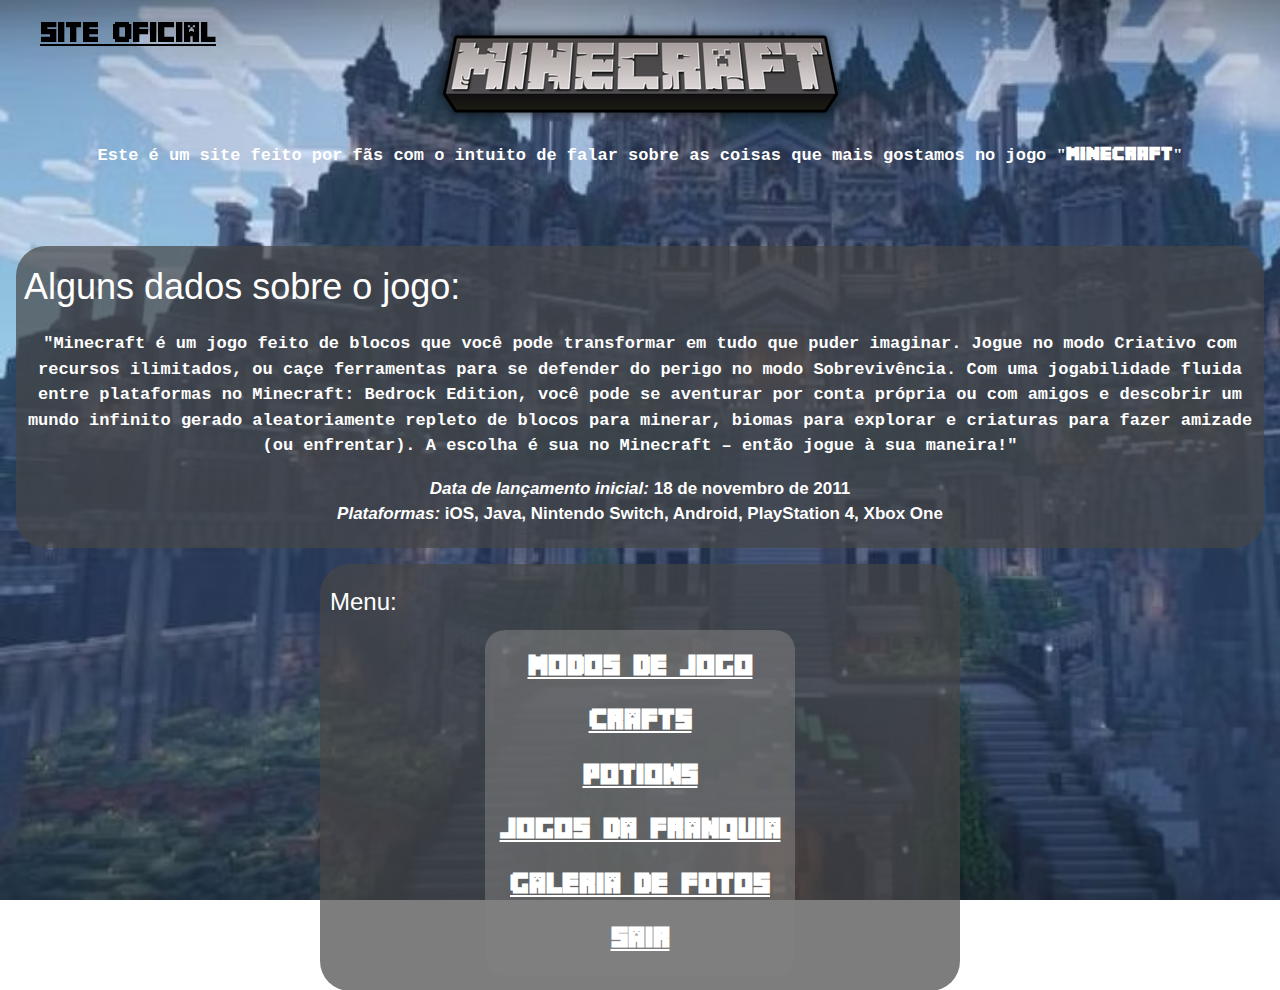
<file: index.html>
<!--Feito-->
<!DOCTYPE html>
<html lang="pt-BR">
<head>
    <meta charset="UTF-8">
    <meta name="viewport" content="width=device-width, initial-scale=1.0">
    <title>Minecraft - Fanpage</title>
    <link rel="stylesheet" href="css.css">
    <link rel="shortcut icon" href="Imagens/icone.jpeg" type="image/x-icon">
    <link rel="stylesheet" href="https://www.w3schools.com/w3css/4/w3.css">
</head>
<body>
    <nav>
        <ul>
            <li><a href=https://www.minecraft.net/pt-br target="_blank" id="nav">Site Oficial</a></li>
        </ul>
    </nav>
    <br>
    <div><img src="minecrafter/Sample.png" alt="logo do Minecraft"></div>
    <p class="negresco">Este é um site feito por fãs com o intuito de falar sobre as coisas que mais gostamos no jogo <span id="esp">"MINECRAFT"</span> </p>
    <br>
    <br>
    <section class="text1 w3-margin w3-padding-small">
        <h1>Alguns dados sobre o jogo:</h1>
        <p class="negresco">"Minecraft é um jogo feito de blocos que você pode transformar em tudo que puder imaginar.
             Jogue no modo Criativo com recursos ilimitados, ou caçe ferramentas para se defender do perigo no modo Sobrevivência.
              Com uma jogabilidade fluida entre plataformas no Minecraft: Bedrock Edition, você pode se aventurar por conta própria
               ou com amigos e descobrir um mundo infinito gerado aleatoriamente repleto de blocos para minerar, biomas para explorar
                e criaturas para fazer amizade (ou enfrentar).
               A escolha é sua no Minecraft – então jogue à sua maneira!" </p>
        <p>
            <span class="negrito">Data de lançamento inicial:</span> 18 de novembro de 2011<br>
            <span class="negrito">Plataformas:</span> iOS, Java, Nintendo Switch, Android, PlayStation 4, Xbox One
        </p>
    </section>
    <section class="text2">
        <h3>Menu:</h3>
        
        <section class="text">
            <p><a href="modos.html">Modos de Jogo</a></p>
            <p><a href="crafts.html">Crafts</a></p>
            <p><a href="potion.html">Potions</a></p>
            <p><a href="jogos.html">Jogos da Franquia</a></p>
            <p><a href="galeria.html">Galeria de fotos</a></p>
            <p><a href="form.html">Sair</a></p>
        </section>
    </section>
</body>
</html>
</file>
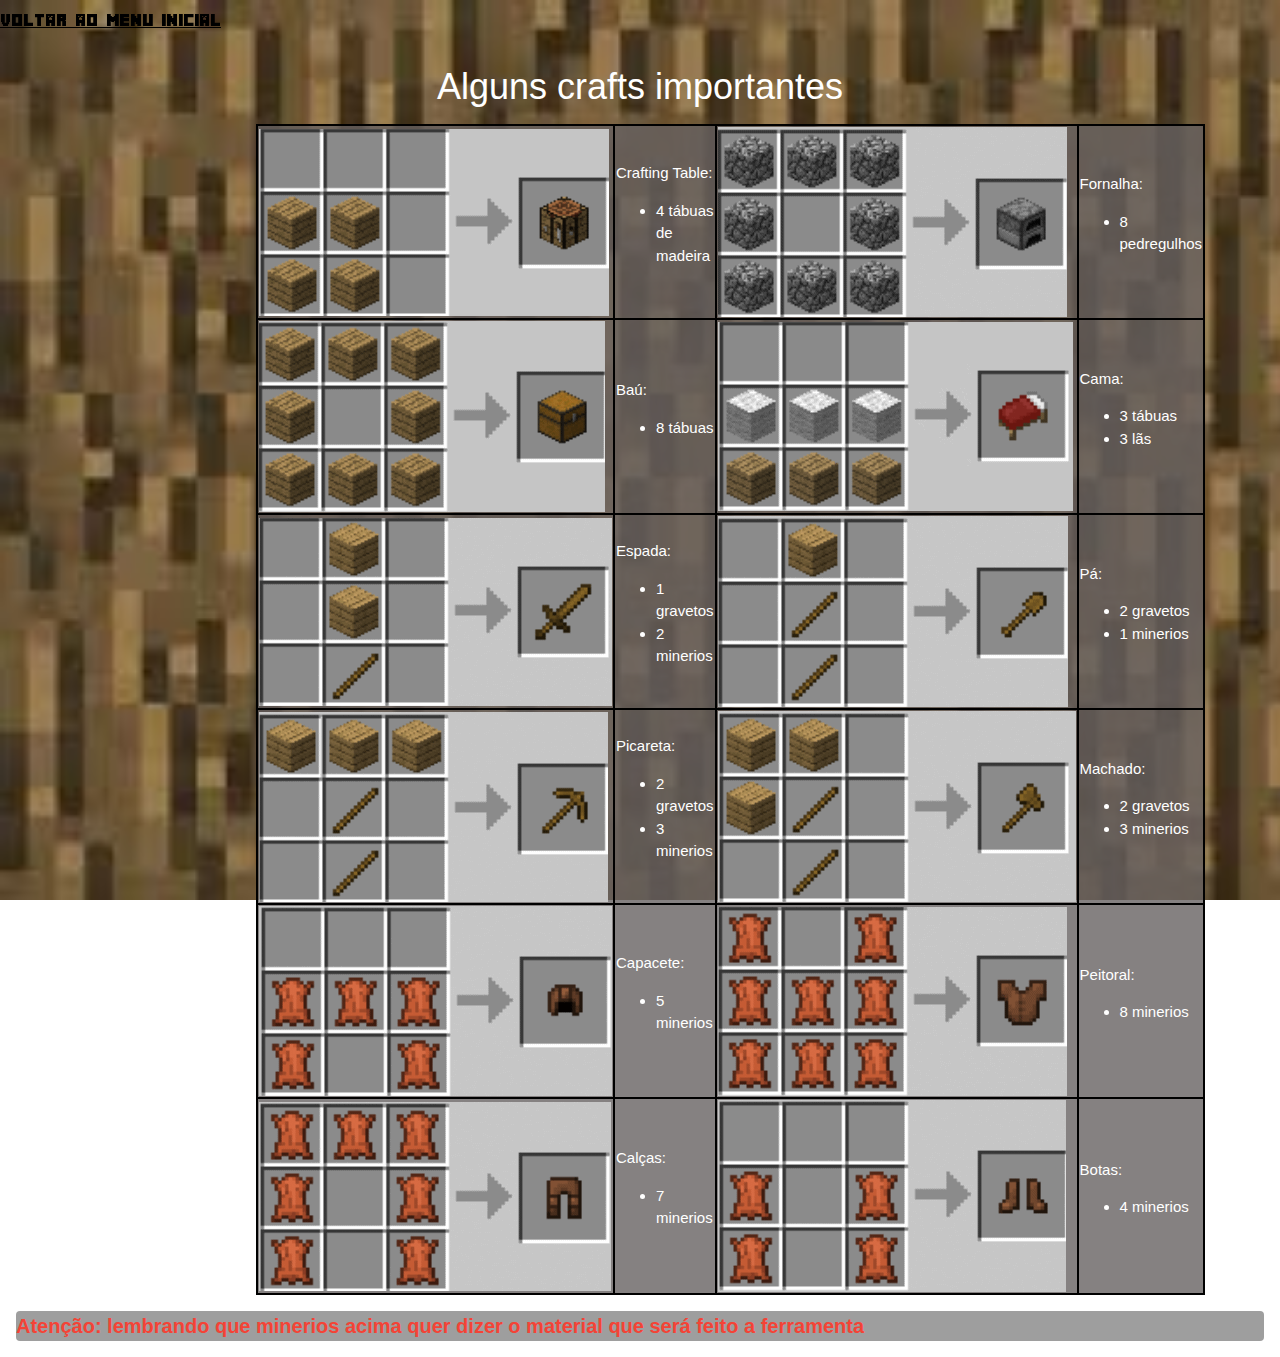
<file: crafts.html>
<!DOCTYPE html> 
<html lang="pt-BR">
<head>
    <meta charset="UTF-8">
    <meta name="viewport" content="width=device-width, initial-scale=1.0">
    <title>Crafts - Fanpage</title>
    <link rel="stylesheet" href="crafts.css">
    <link rel="shortcut icon" href="Imagens/icone.jpeg" type="image/x-icon">
    <link rel="stylesheet" href="https://www.w3schools.com/w3css/4/w3.css">
</head>
<body>
    <nav><a href="index.html">Voltar ao menu inicial</a></nav>
    <h1>Alguns crafts importantes</h1>
        <table>
            <tr>
                <td><img src="Imagens/crafting_table.gif" alt=""></td>
                <td>Crafting Table: <br>
                    <ul>
                        <li>4 tábuas de madeira</li>
                    </ul>
                </td>
                <td><img src="Imagens/fornalha.gif" alt=""></td>
                <td>Fornalha: <br>
                <ul>
                    <li>8 pedregulhos</li>
                </ul>
                </td>
            </tr>
            <tr>    
                <td>
                    <img src="Imagens/bau.gif" alt=""></td>
                <td>Baú: <br>
                    <ul>
                        <li>8 tábuas</li>
                    </ul>
                </td>
                <td><img src="Imagens/cama.gif" alt=""></td>
                <td>Cama: <br>
                    <ul>
                        <li>3 tábuas</li>
                        <li>3 lãs</li>
                    </ul>
                </td>
            </tr>
            <tr>
                <td><img src="Imagens/espada.gif" alt=""></td>
                <td>Espada: <br>
                    <ul>
                        <li>1 gravetos</li>
                        <li>2 minerios</li>
                    </ul>
                </td>
                <td><img src="Imagens/pa.gif" alt=""></td>
                <td>Pá: <br>
                    <ul>
                        <li>2 gravetos</li>
                        <li>1 minerios</li>
                    </ul>
                </td>
            </tr>
            <tr>
                <td><img src="Imagens/picareta.gif" alt=""></td>
                <td>Picareta: <br>
                    <ul>
                        <li>2 gravetos</li>
                        <li>3 minerios</li>
                    </ul>
                </td>
                <td><img src="Imagens/machado.gif" alt=""></td>
                <td>Machado: <br>
                    <ul>
                        <li>2 gravetos</li>
                        <li>3 minerios</li>
                    </ul>
                </td>
            </tr>
            <tr>
                <td><img src="Imagens/capacete.gif" alt=""></td>
                <td>Capacete: <br>
                    <ul>
                        <li>5 minerios</li>
                    </ul>
                </td>
                <td><img src="Imagens/peitoral.gif" alt=""></td>
                <td>Peitoral: <br>
                    <ul>
                        <li>8 minerios</li>
                    </ul>
                </td>
            </tr>
            <tr>    
                <td><img src="Imagens/calcas.gif" alt=""></td>
                <td>Calças: <br>
                    <ul>
                        <li>7 minerios</li>
                    </ul>
                </td>
                <td><img src="Imagens/botas.gif" alt=""></td>
                <td>Botas: <br>
                    <ul>
                        <li>4 minerios</li>
                    </ul>
                </td>
            </tr>
        </table>
    <p class="w3-gray w3-text-red w3-margin w3-round">Atenção: lembrando que minerios acima quer dizer o material que será feito a ferramenta</p>
</body>
</html>
</file>
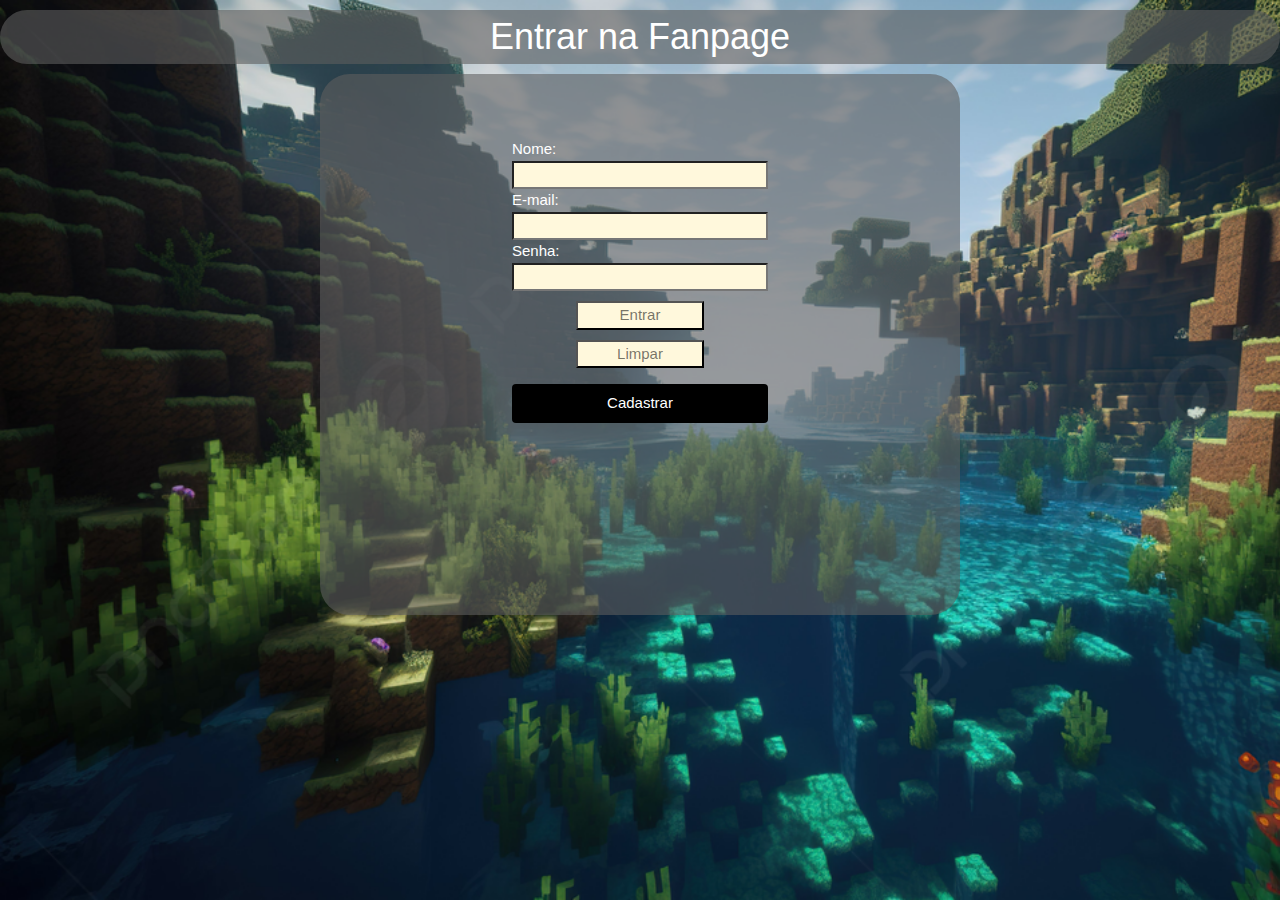
<file: form.html>
<!--Feito-->
<!DOCTYPE html>
<html lang="pt-BR">

<head>
    <meta charset="UTF-8">
    <meta name="viewport" content="width=device-width, initial-scale=1.0">
    <link rel="stylesheet" href="form.css">
    <link rel="shortcut icon" href="Imagens/icone.jpeg" type="image/x-icon">
    <link rel="stylesheet" href="https://www.w3schools.com/w3css/4/w3.css">
    <title>Entrar - Fanpage</title>
</head>

<body>
    <h1>Entrar na Fanpage</h1>
    <form action="index.html">
        <div>
            <label>Nome:<input type="text" required></label>
            <label>E-mail:<input type="email" required></label>
            <label>Senha:<input type="password" required></label>
        </div>
        <div class="id">
            <input type="submit" value="Entrar">
            <input type="reset" value="Limpar">
        </div>
        <a class="w3-button w3-block w3-black w3-margin-top w3-round" type="button"
            onclick="document.getElementById('id01').style.display='block'">Cadastrar</a>
    </form>
    <div id="id01" class="w3-modal">
        <div class="w3-modal-content">

            <header class="w3-container w3-black">
                <span onclick="document.getElementById('id01').style.display='none'"
                    class="w3-button w3-display-topright">&times;</span>
                <h2>Cadastro de Usuário</h2>
            </header>

            <div class="">
                <form action="index.html">
                    <input class="" type="text" name="nome" id="nome" placeholder="Nome">
                    <input class="" type="text" name="CPF" id="CPF" placeholder="CPF: xxxx.xxxx-xx">
                    <input class="" type="email" name="E-mail" id="Email" placeholder="E-mail">
                    <input class="" type="password" name="senha" id="senha" placeholder="Senha">
                    <footer class=" w3-black">
                        <div class="w3-center">
                            <div class="">
                                <button class="w3-button w3-blue w3-round">Entrar</button>
                            </div>
                        </div>
                    </footer>
                </form>
            </div>
        </div>
    </div>
</body>

</html>
</file>
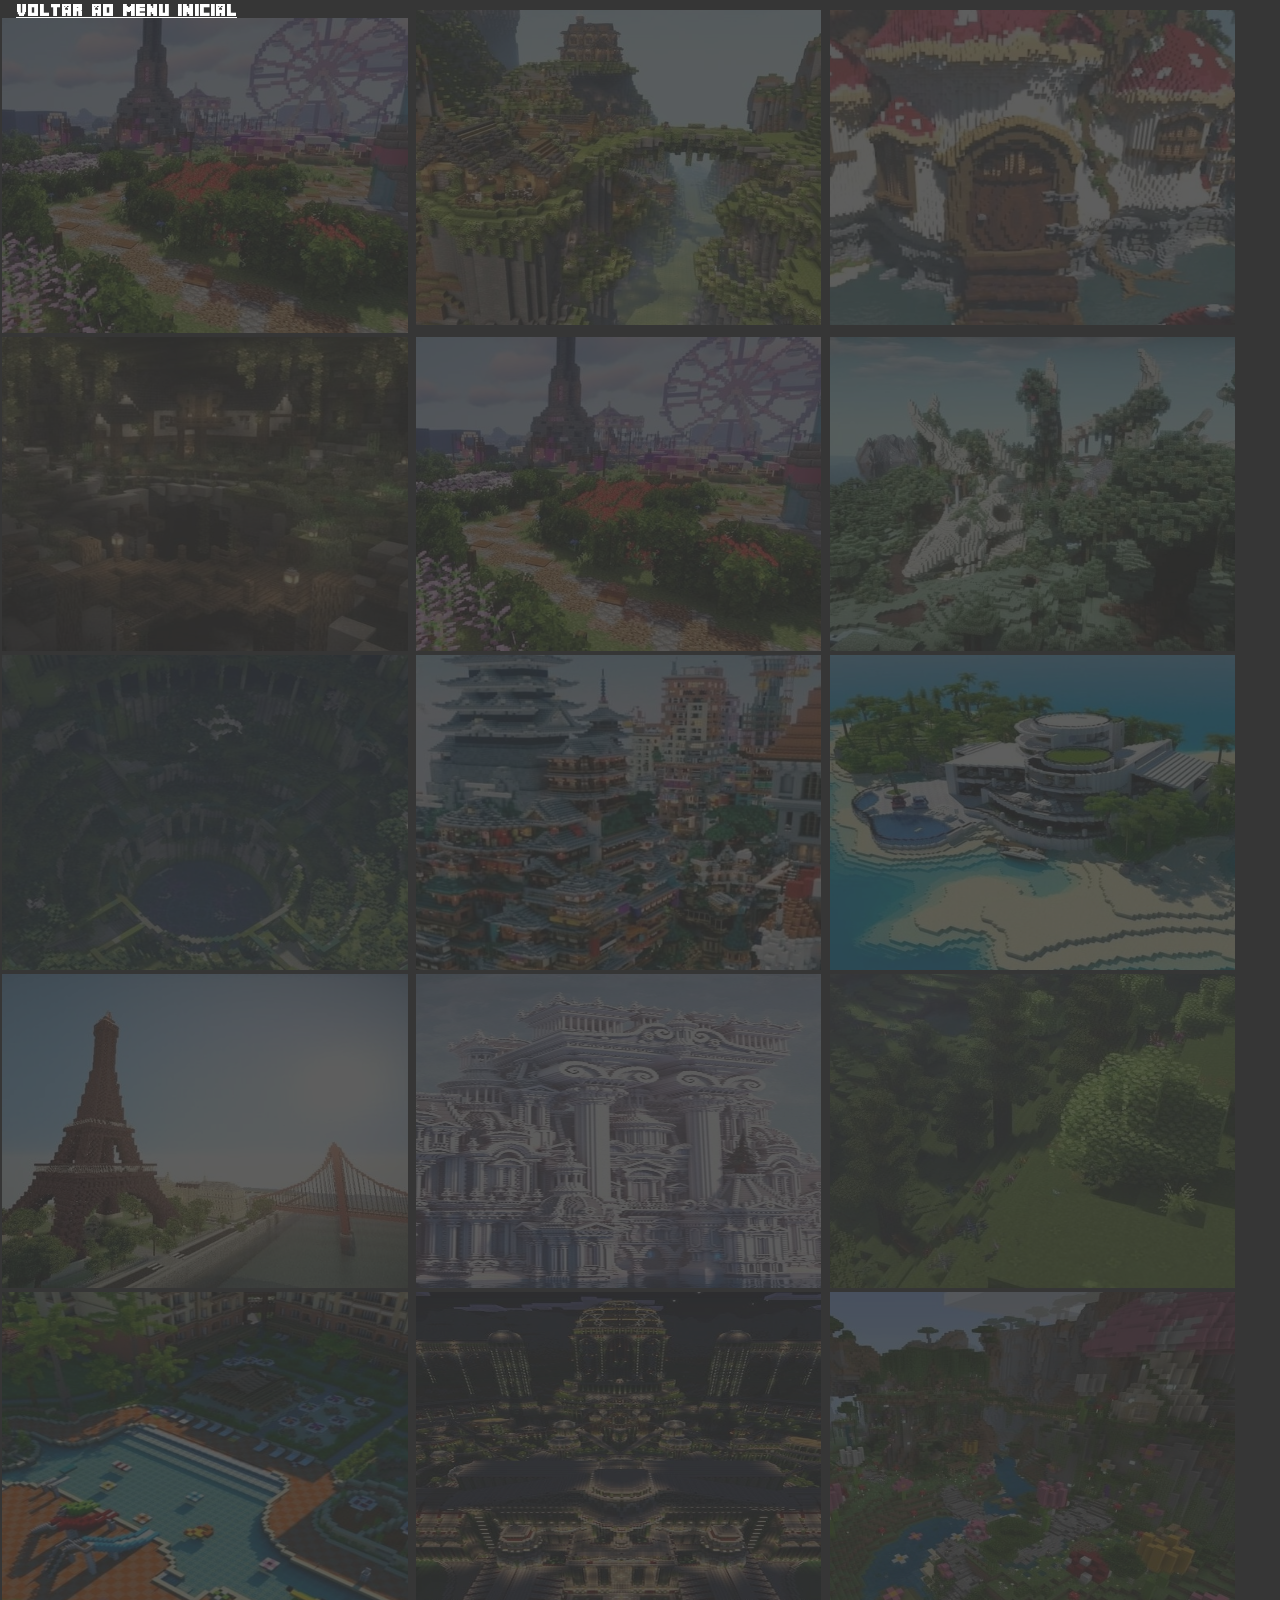
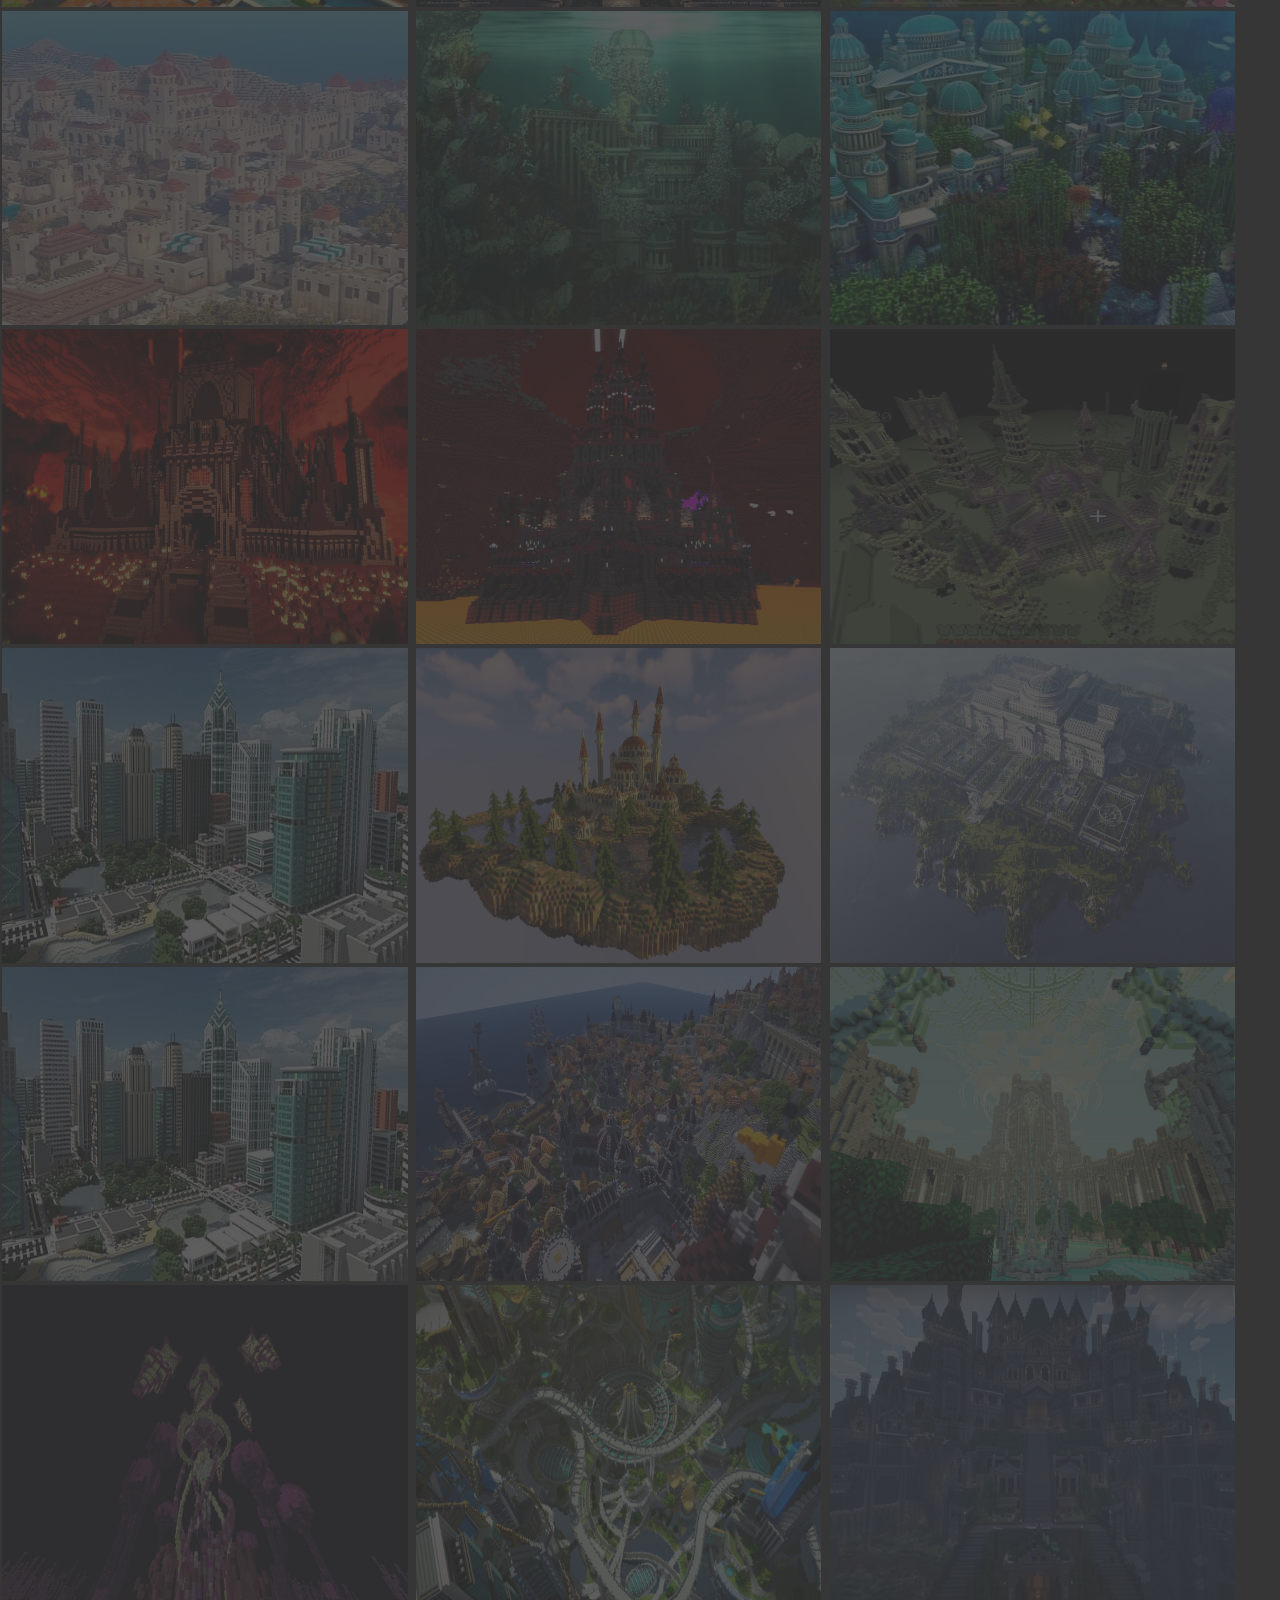
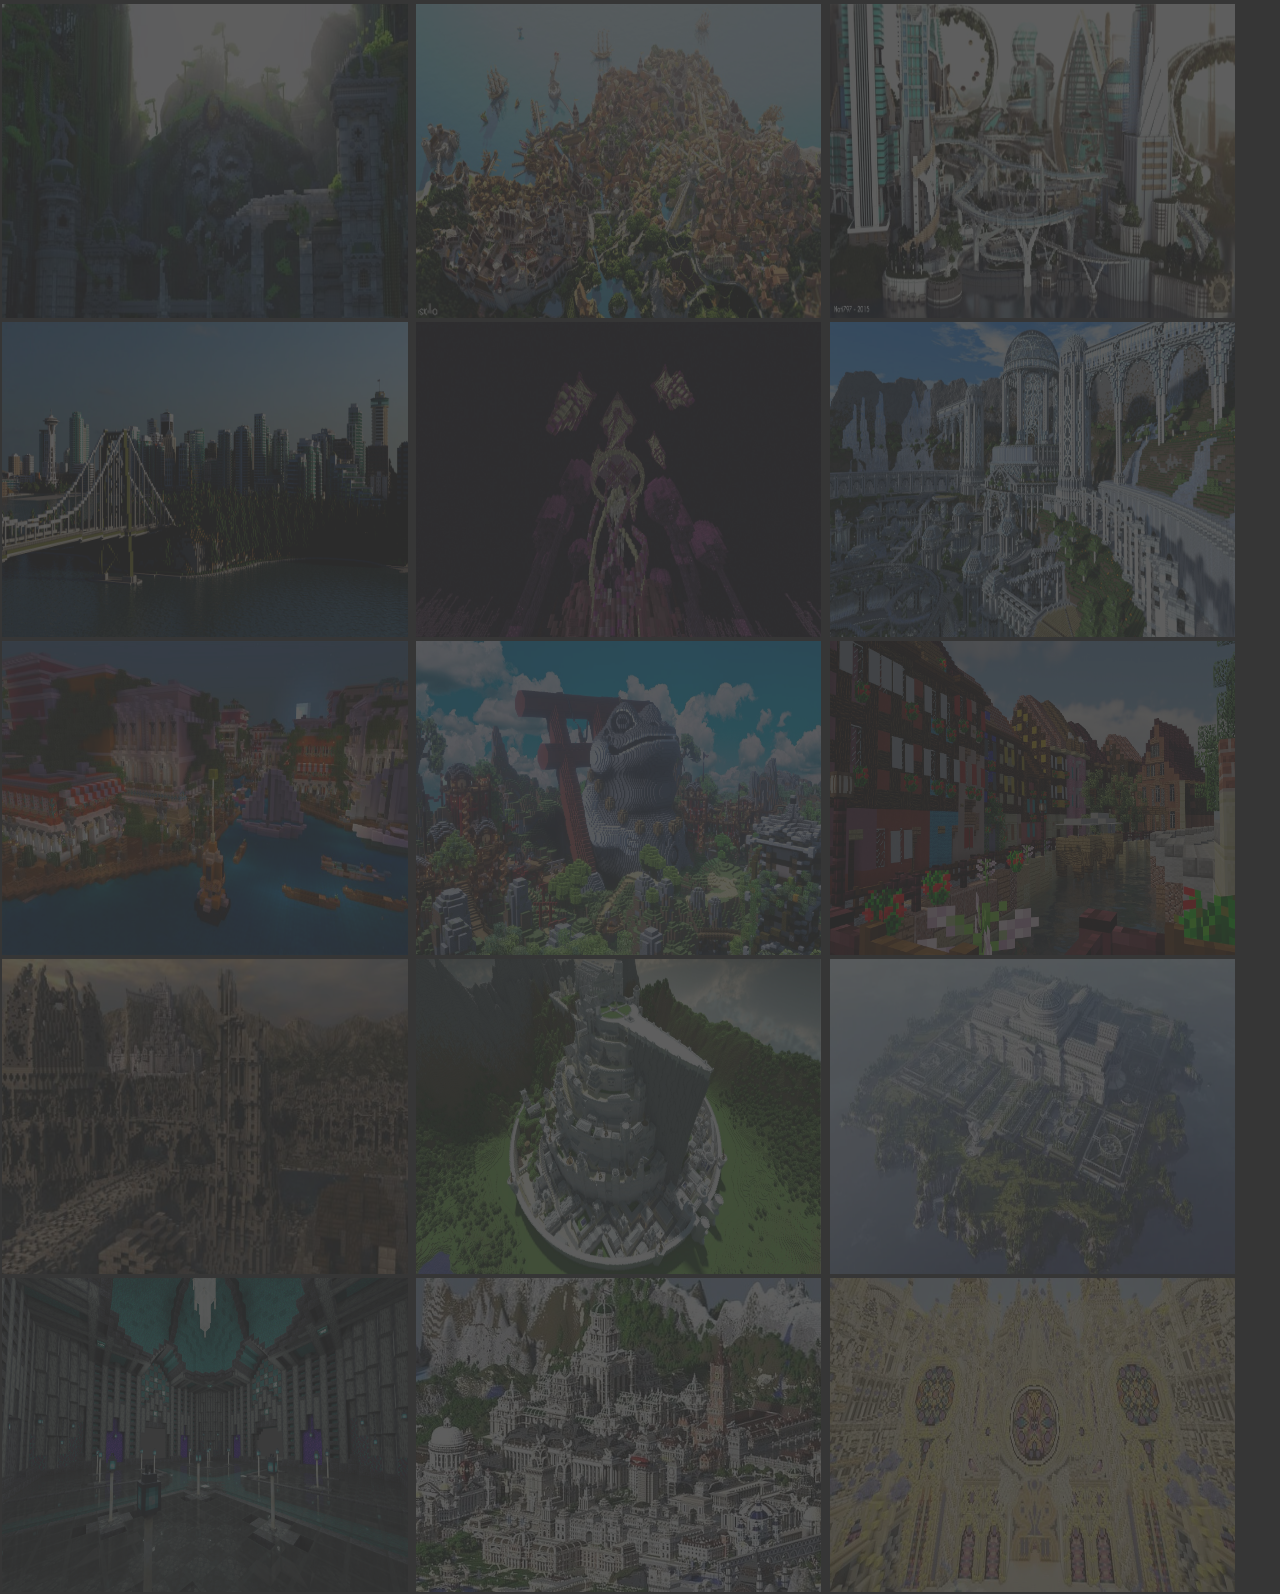
<file: galeria.html>
<!--Feito-->
<!DOCTYPE html>
<html lang="pt-BR">
<head>
    <meta charset="UTF-8">
    <meta name="viewport" content="width=device-width, initial-scale=1.0">
    <title>Galeria - Fanpage</title>
    <link rel="stylesheet" href="galeria.css">
    <link rel="shortcut icon" href="Imagens/icone.jpeg" type="image/x-icon">
    <link rel="stylesheet" href="https://www.w3schools.com/w3css/4/w3.css">
    <link rel="stylesheet" href="https://fonts.googleapis.com/icon?family=Material+Icons">
</head>
<body>
    <nav><a class="white w3-margin" href="index.html">Voltar ao menu inicial</a></nav>
    <img src="Imagens/campo rosa.jpeg" alt="" class="w3-margin-top">
    <img src="Imagens/casa ponte.jpeg" alt="">
    <img src="Imagens/castelo cogumelo.jpeg" alt="">    
    <img src="Imagens/casa caverna.jpeg" alt="">
    <img src="Imagens/campo rosa.jpeg" alt="">
    <img src="Imagens/fossil.jpeg" alt="">    
    <img src="Imagens/Fosso.jpeg" alt="">
    <img src="Imagens/japones.jpeg" alt="">
    <img src="Imagens/mansão ilha.jpeg" alt="">    
    <img src="Imagens/Torre Enfel.jpeg" alt="">
    <img src="Imagens/mansão rosa.jpeg" alt="">
    <img src="Imagens/montanha.jpeg" alt="">    
    <img src="Imagens/Resort.jpeg" alt="">
    <img src="Imagens/mansão.jpeg" alt="">
    <img src="Imagens/vila cogumelo.jpeg" alt="">    
    <img src="Imagens/deserto.jpeg" alt="">
    <img src="Imagens/atlantida.jpeg" alt="">
    <img src="Imagens/atlantida2.jpeg" alt="">    
    <img src="Imagens/nether1.jpg" alt="">
    <img src="Imagens/nether2.jpg" alt="">
    <img src="Imagens/end.jpeg" alt="">    
    <img src="Imagens/cidade.jpeg" alt="">
    <img src="Imagens/casanoar.jpeg" alt="">
    <img src="Imagens/casona.avif" alt="">
    <img src="Imagens/cidade.jpeg" alt="">
    <img src="Imagens/cidade2.jpg" alt="">
    <img src="Imagens/templo.jpg" alt="">
    <img src="Imagens/theend2.webp" alt="">
    <img src="Imagens/cidade5.jpg" alt="">
    <img src="Imagens/castelo2.avif" alt="">
    <img src="Imagens/templo1.avif" alt="">
    <img src="Imagens/cidade4.jpg" alt="">
    <img src="Imagens/cidade6.jpg" alt="">
    <img src="Imagens/cidade7.webp" alt="">
    <img src="Imagens/theend.webp" alt="">
    <img src="Imagens/amor.jpg" alt="">
    <img src="Imagens/veneza.jpg" alt="">
    <img src="Imagens/saposentado.jpeg" alt="">
    <img src="Imagens/vilazinha.webp" alt="">
    <img src="Imagens/senhoraneis2.jpg" alt="">
    <img src="Imagens/senhoraneis.jpg" alt="">
    <img src="Imagens/livraia.webp" alt="">
    <img src="Imagens/salao.png" alt="">
    <img src="Imagens/castelogigante.jpg" alt="">
    <img src="Imagens/igreja.webp" alt="">
</body>
</html>
</file>
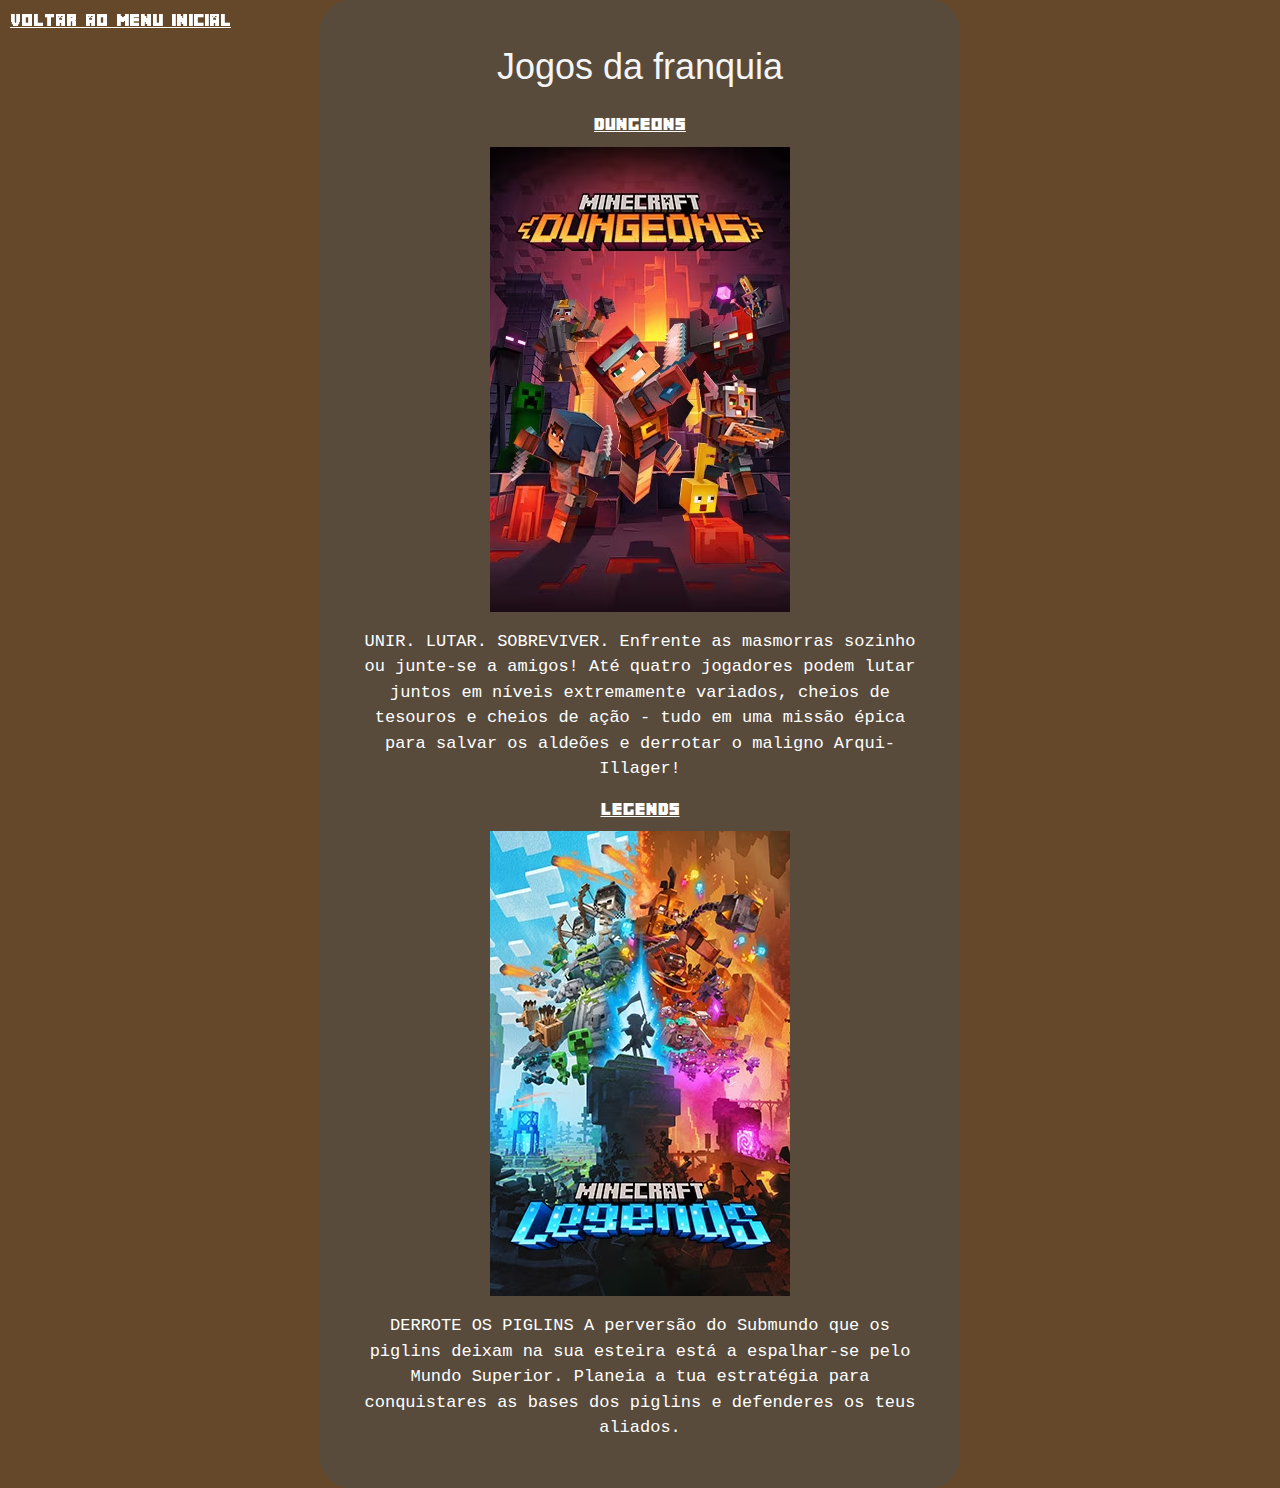
<file: jogos.html>
<!--Feito-->
<!DOCTYPE html>
<html lang="pt-BR">
<head>
    <meta charset="UTF-8">
    <meta name="viewport" content="width=device-width, initial-scale=1.0">
    <title>Jogos da franquia - Fanpage</title>
    <link rel="stylesheet" href="jogos.css">
    <link rel="shortcut icon" href="Imagens/icone.jpeg" type="image/x-icon">
    <link rel="stylesheet" href="https://www.w3schools.com/w3css/4/w3.css">

</head>
<body>
<nav><a class="w3-text-white" href="index.html">Voltar ao menu inicial</a></nav>
<section>
    <div class="w3-container w3-center w3-animate-top">
        <h1 >Jogos da franquia</h1>
      </div>

    <a class="w3-text-white" href="https://www.minecraft.net/pt-pt/about-dungeons" target="_blank">Dungeons</a>
    <img src="Imagens/dungeons.avif" alt="capa de minecraft dungeons">
    <p>UNIR. LUTAR. SOBREVIVER.
        Enfrente as masmorras sozinho ou junte-se a amigos! Até quatro jogadores podem lutar juntos em níveis extremamente variados, cheios de tesouros e cheios de ação - tudo em uma missão épica para salvar os aldeões e derrotar o maligno Arqui-Illager!</p>
    <a class="w3-text-white" href="https://www.minecraft.net/pt-pt/about-legends" target="_blank">Legends</a>
        <img src="Imagens/legend.avif" alt="capa do minecraft legends">
    <p>DERROTE OS PIGLINS
        A perversão do Submundo que os piglins deixam na sua esteira está a espalhar-se pelo Mundo Superior. Planeia a tua estratégia para conquistares as bases dos piglins e defenderes os teus aliados.</p>
</section>
</body>
</html>
</file>
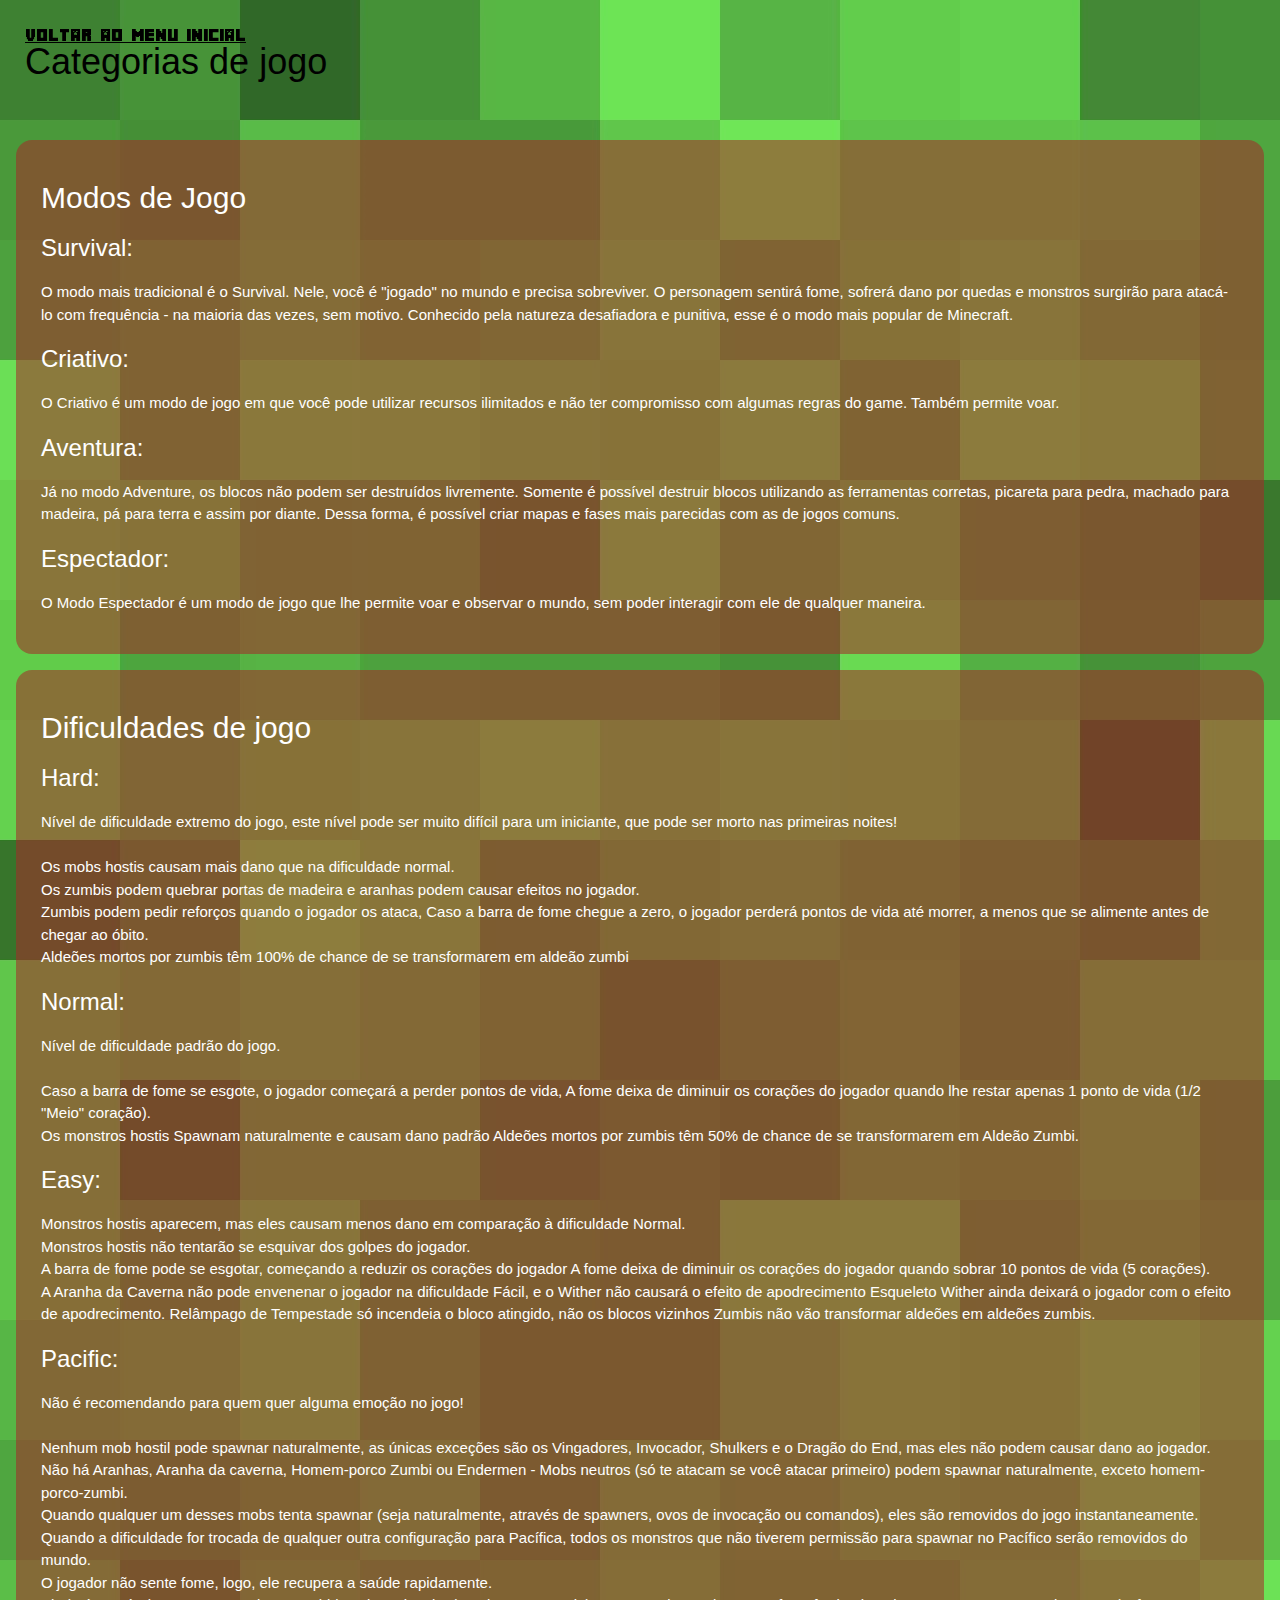
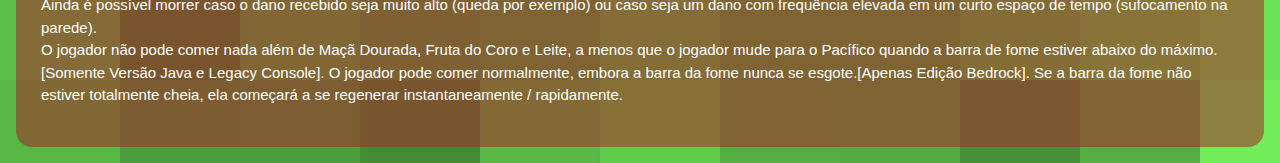
<file: modos.html>
<!--Feito-->
<!DOCTYPE html>
<html lang="pt-BR">
<head>
    <meta charset="UTF-8">
    <title>Modos de jogo - Fanpage</title>
    <link rel="stylesheet" href="modos.css">
    <link rel="shortcut icon" href="Imagens/icone.jpeg" type="image/x-icon">
    <link rel="stylesheet" href="https://www.w3schools.com/w3css/4/w3.css">
</head>
<body>
<section>
<nav><a href="index.html">Voltar ao menu inicial</a></nav>
<h1>Categorias de jogo</h1>
</section>
<section class="w3-round-xlarge w3-margin">
    <h2>Modos de Jogo</h2>
    <h3>Survival:</h3>
    <p>O modo mais tradicional é o Survival. Nele, você é "jogado" no mundo e precisa sobreviver. O personagem sentirá fome, sofrerá dano por quedas e monstros surgirão para atacá-lo com frequência - na maioria das vezes, sem motivo. Conhecido pela natureza desafiadora e punitiva, esse é o modo mais popular de Minecraft.
    </p>

    <h3>Criativo:</h3>
    <p>O Criativo é um modo de jogo em que você pode utilizar recursos ilimitados e não ter compromisso com algumas regras do game. Também permite voar. 
    </p>

    <h3>Aventura:</h3>
    <p>Já no modo Adventure, os blocos não podem ser destruídos livremente. Somente é possível destruir blocos utilizando as ferramentas corretas, picareta para pedra, machado para madeira, pá para terra e assim por diante. Dessa forma, é possível criar mapas e fases mais parecidas com as de jogos comuns.
    </p>

    <h3>Espectador:</h3>
    <p>O Modo Espectador é um modo de jogo que lhe permite voar e observar o mundo, sem poder interagir com ele de qualquer maneira.   
    </p>
</section>

<section class="w3-round-xlarge w3-margin">
    <h2>Dificuldades de jogo</h2>
    <h3>Hard:</h3>
    <p>Nível de dificuldade extremo do jogo, este nível pode ser muito difícil para um iniciante, que pode ser morto nas primeiras noites! <br>
        <br>
        Os mobs hostis causam mais dano que na dificuldade normal. <br>
        Os zumbis podem quebrar portas de madeira e aranhas podem causar efeitos no jogador. <br>
        Zumbis podem pedir reforços quando o jogador os ataca,
        Caso a barra de fome chegue a zero, o jogador perderá pontos de vida até morrer, a menos que se alimente antes de chegar ao óbito. <br>
        Aldeões mortos por zumbis têm 100% de chance de se transformarem em aldeão zumbi</p>
    <h3>Normal:</h3>
    <p>Nível de dificuldade padrão do jogo. <br>
        <br>
        Caso a barra de fome se esgote, o jogador começará a perder pontos de vida,
        A fome deixa de diminuir os corações do jogador quando lhe restar apenas 1 ponto de vida (1/2 "Meio" coração). <br>
        Os monstros hostis Spawnam naturalmente e causam dano padrão
        Aldeões mortos por zumbis têm 50% de chance de se transformarem em Aldeão Zumbi. <br>
    </p>
    <h3>Easy:</h3>
    <p>Monstros hostis aparecem, mas eles causam menos dano em comparação à dificuldade Normal. <br>
        Monstros hostis não tentarão se esquivar dos golpes do jogador. <br>
        A barra de fome pode se esgotar, começando a reduzir os corações do jogador
        A fome deixa de diminuir os corações do jogador quando sobrar 10 pontos de vida (5 corações). <br>
        A Aranha da Caverna não pode envenenar o jogador na dificuldade Fácil, e o Wither não causará o efeito de apodrecimento
        Esqueleto Wither ainda deixará o jogador com o efeito de apodrecimento.
        Relâmpago de Tempestade só incendeia o bloco atingido, não os blocos vizinhos
        Zumbis não vão transformar aldeões em aldeões zumbis.
    </p>
    <h3>Pacific:</h3>
    <p>Não é recomendando para quem quer alguma emoção no jogo! <br>
        <br>
        Nenhum mob hostil pode spawnar naturalmente, as únicas exceções são os Vingadores, Invocador, Shulkers e o Dragão do End, mas eles não podem causar dano ao jogador. <br>
        Não há Aranhas, Aranha da caverna, Homem-porco Zumbi ou Endermen - Mobs neutros (só te atacam se você atacar primeiro) podem spawnar naturalmente, exceto homem-porco-zumbi. <br>
        Quando qualquer um desses mobs tenta spawnar (seja naturalmente, através de spawners, ovos de invocação ou comandos), eles são removidos do jogo instantaneamente.
        Quando a dificuldade for trocada de qualquer outra configuração para Pacífica, todos os monstros que não tiverem permissão para spawnar no Pacífico serão removidos do mundo. <br>
        O jogador não sente fome, logo, ele recupera a saúde rapidamente. <br>
        Ainda é possível morrer caso o dano recebido seja muito alto (queda por exemplo) ou caso seja um dano com frequência elevada em um curto espaço de tempo (sufocamento na parede). <br>
        O jogador não pode comer nada além de Maçã Dourada, Fruta do Coro e Leite, a menos que o jogador mude para o Pacífico quando a barra de fome estiver abaixo do máximo‌. [Somente Versão Java e Legacy Console].
        O jogador pode comer normalmente, embora a barra da fome nunca se esgote.‌[Apenas Edição Bedrock].
        Se a barra da fome não estiver totalmente cheia, ela começará a se regenerar instantaneamente / rapidamente. <br>
    </p>
</section>
</body>
</html>
</file>
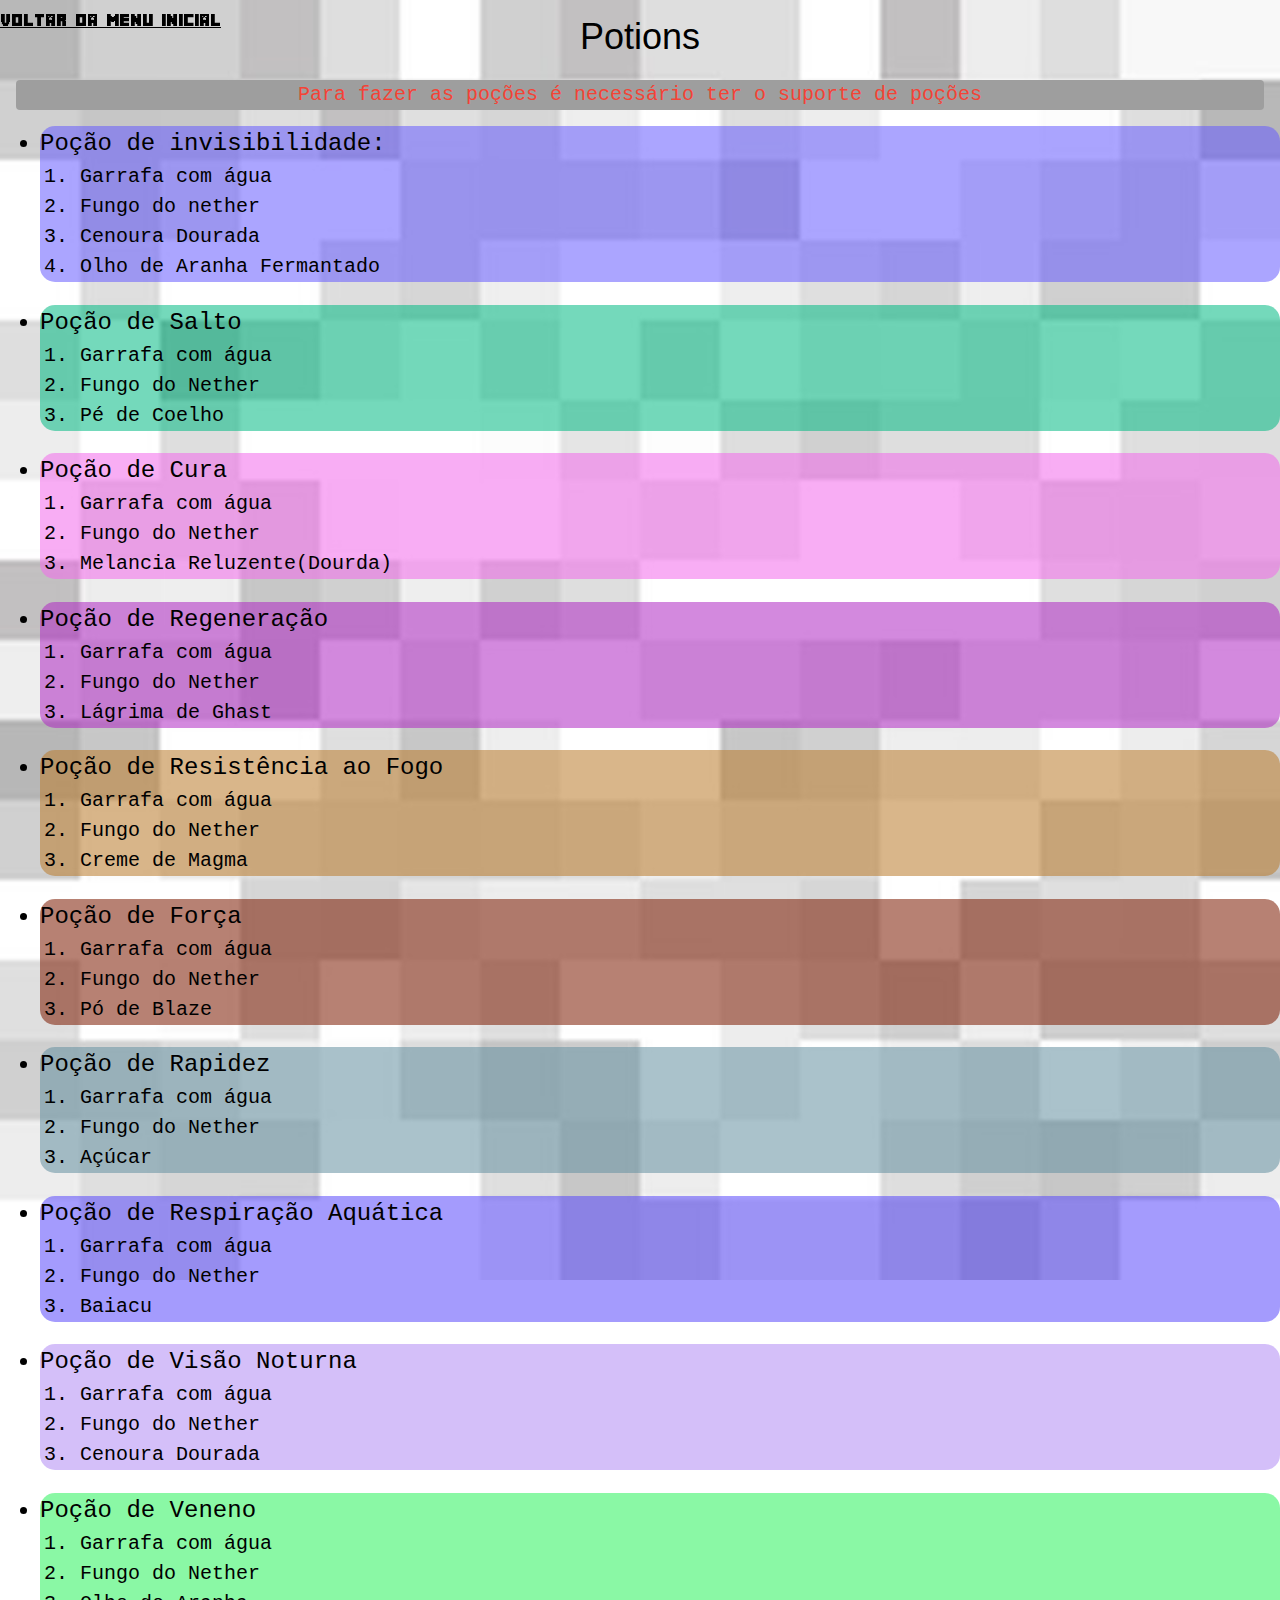
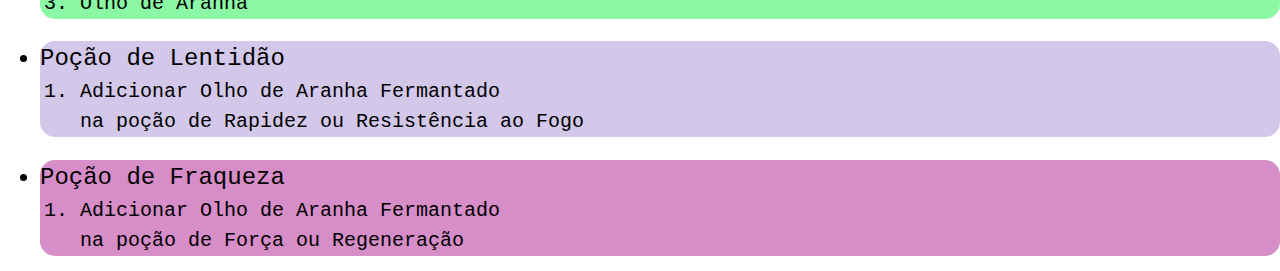
<file: potion.html>
<!--Feito-->
<!DOCTYPE html>
<html lang="pt-BR">
<head>
    <meta charset="UTF-8">
    <meta name="viewport" content="width=device-width, initial-scale=1.0">
    <title>Potions - Fanpage</title>
    <link rel="shortcut icon" href="Imagens/icone.jpeg" type="image/x-icon">
    <link rel="stylesheet" href="potion.css">
    <link rel="stylesheet" href="https://www.w3schools.com/w3css/4/w3.css">
</head>
<body>
<nav><a href="index.html">Voltar oa menu inicial</a></nav>
<h1>Potions</h1>
<p class="w3-gray w3-text-red w3-margin w3-round" id="aten">Para fazer as poções é necessário ter o suporte de poções</p>
<div>
<ul>
    <div id="um">
    <li class="w3-xlarge">Poção de invisibilidade:</li>
    <ol>
        <li>Garrafa com água</li>
        <li>Fungo do nether</li>
        <li>Cenoura Dourada</li>
        <li>Olho de Aranha Fermantado</li>
    </ol>
    </div>
    <br>
    <div id="dois">
    <li class="w3-xlarge">Poção de Salto</li>
    <ol>
        <li>Garrafa com água</li>
        <li>Fungo do Nether</li>
        <li>Pé de Coelho</li>
    </ol>
    </div>
    <br>
    <div id="tres">
    <li class="w3-xlarge">Poção de Cura</li>
    <ol>
        <li>Garrafa com água</li>
        <li>Fungo do Nether</li>
        <li>Melancia Reluzente(Dourda)</li>
    </ol>
    </div>
    <br>
    <div id="quatro">
    <li class="w3-xlarge">Poção de Regeneração</li>
    <ol>
        <li>Garrafa com água</li>
        <li>Fungo do Nether</li>
        <li>Lágrima de Ghast</li>
    </ol>
    </div>
    <br>
    <div id="cinco">
    <li class="w3-xlarge">Poção de Resistência ao Fogo</li>
    <ol>
        <li>Garrafa com água</li>
        <li>Fungo do Nether</li>
        <li>Creme de Magma</li>
    </ol>
    </div>
    <br>
    <div id="seis">
    <li class="w3-xlarge">Poção de Força</li>
    <ol>
        <li>Garrafa com água</li>
        <li>Fungo do Nether</li>
        <li>Pó de Blaze</li>
    </ol>
    </div>
    <br>
    <div id="sete">
    <li class="w3-xlarge">Poção de Rapidez</li>
    <ol>
        <li>Garrafa com água</li>
        <li>Fungo do Nether</li>
        <li>Açúcar</li>
    </ol>
    </div>
    <br>
    <div id="oito">
    <li class="w3-xlarge">Poção de Respiração Aquática</li>
    <ol>
        <li>Garrafa com água</li>
        <li>Fungo do Nether</li>
        <li>Baiacu</li>
    </ol>
    </div>
    <br>
    <div id="nove">
    <li class="w3-xlarge">Poção de Visão Noturna</li>
    <ol>
        <li>Garrafa com água</li>
        <li>Fungo do Nether</li>
        <li>Cenoura Dourada</li>
    </ol>
    </div>
    <br>
    <div id="dez">
    <li class="w3-xlarge">Poção de Veneno</li>
    <ol>
        <li>Garrafa com água</li>
        <li>Fungo do Nether</li>
        <li>Olho de Aranha</li>
    </ol>
    </div>
    <br>
    <div id="onze">
    <li class="w3-xlarge">Poção de Lentidão</li>
    <ol>
        <li>Adicionar Olho de Aranha Fermantado <br> na poção de Rapidez ou Resistência ao Fogo</li>
    </ol>
    </div>
    <br>
    <div id="doze">
    <li class="w3-xlarge">Poção de Fraqueza</li>
    <ol>
        <li>Adicionar Olho de Aranha Fermantado <br> na poção de Força ou Regeneração</li> 
    </ol>
    </div>
</ul>
</div>
</body>
</html>
</file>
<file: css.css>
body {
    background-image: url(Imagens/castelo2.avif);
    background-size: cover;
    background-repeat: no-repeat;
    height: 100%;
    background-attachment: fixed;
    
}

nav{
    position: fixed;
}

img{
    align-items: center;
}
.negresco {
    font-weight: bolder;
    font-family: monospace ;
}
p {
    font-size: 17px;
    text-align: center;
    color: white;
    font-weight: bolder;
}
.negrito {
    font-weight: bolder;
    font-style: italic;
}
a {
    font-size: 25px;
    color: rgb(28, 148, 4);
    
}


div {
    text-align: center;
    width: auto;
    margin: 0;
}
h1 , h3{
    font-family: 'minecrafter';
    font-size: 20px;
    color: white;
    text-align: center;
}
h3 {
    font-family: 'minecrafter';
}
@font-face {
    font-family: 'minecrafter2';
    src: url(minecrafter/Minecrafter.Alt.ttf);
}
@font-face {
    font-family: 'minecrafter';
    src: url(minecrafter/Minecrafter.Reg.ttf);}
 section section{
    align-items: center;
    font-family: 'minecrafter';
}
#esp {
    font-family: 'minecrafter2';
}
#nav {
    color: black;
    font-family: 'minecrafter';
}
li {
    list-style-type: none;
}
.text {
    background-color: rgba(128, 128, 128, 0.544);
    border-radius: 20px;
    margin: 5px 25%;
    width:auto;
    text-align: center;
    padding: 1px;
}
.text1{
    background-color: rgba(70, 70, 70, 0.7);
    border-radius: 30px;
}
.text2 {
    background-color: rgba(70, 70, 70, 0.7);
    border-radius: 30px;
}


@media only screen and (min-width:640px) {
    h1 , h3 {
        text-align:left;

    }
    h3{
        margin-left: 10%;
    }
    .text {
        background-color: rgba(128, 128, 128, 0.544);
        border-radius: 20px;
        margin: 5px 25%;
        width:auto;
        text-align: center;
        padding: 1px;
    }
    .text1{
        background-color: rgba(70, 70, 70, 0.7);
        border-radius: 30px;
    }
    .text2 {
        background-color: rgba(70, 70, 70, 0.7);
        border-radius: 30px;
        margin: 0 25%;
        width: auto;
        padding: 10px;
    }
}
</file>
<file: crafts.css>
body {
    background-image: url(Imagens/madeira.jpeg);
    background-size:cover;
    background-repeat: no-repeat;
    background-attachment: fixed;
}
@font-face {
    font-family: 'minecrafter2';
    src: url(minecrafter/Minecrafter.Alt.ttf);
}
@font-face {
    font-family: 'minecrafter';
    src: url(minecrafter/Minecrafter.Reg.ttf);
} 
h1 {
    color: white;
    font-family: 'minecrafter';
    text-align: center;
    margin: 0 25%;
    padding: 50px 0 0 0;
}
nav {
    position: fixed;
    width: auto;
}
a {
    font-family: 'minecrafter';
    color: white;
}
li, td {
    color: white; 
}
p {
    color: rgb(255, 0, 0);
    font-weight: bolder;
    font-size: 20px;
}
table {
    border-collapse: collapse;
    margin: 0 20% ;
    width: auto;
}
tr , td {
    border: 2px solid black;
    background-color: rgba(102, 97, 97, 0.548);
}
tr td table {
    display: block;
}

@media only screen and (max-width:1007px) {
    table tr td {
        display: block;
    }
    img {
        width: 100%;
        height: auto;
    }
    table {
        margin: 0;
        padding: 0;
        width: 100% ;
    }
    h1 {
        text-align: left;
        margin: 0;
        padding: 50px 0 0 0;
    }
}
</file>
<file: form.css>
*{
    box-sizing: border-box;
}
body {
    background-image: url(Imagens/fundo_form.png);
    background-size:cover;
    background-repeat: no-repeat;
    background-attachment: fixed;
}
label {
    color: white;
    display: block;
    text-align: left;
}
form {
    border-radius: 30px;
    margin: 0 25%;
    width: 50%;
    padding: 5% 15%;
    background-color: rgba(94, 94, 94, 0.592);
}
input {
    color: rgba(0, 0, 0, 0.551);
    display: block;
    text-align: left;
    width: 100%;
    background-color: cornsilk;
}
input[type=submit] , input[type=reset]{
    width: 50%;
    text-align: center;
    margin: 10px 25%;
}
a {
    margin: 50% 0;
    color: white;
    padding: 10px;
}
h1 {
    text-align: center;
    color: white;
    border-radius: 30px;
    background-color: rgba(94, 94, 94, 0.592);
}
@media only screen and (max-width:640px) {
    form{
        margin: 0;
        width: 100%;
    }
}
</file>
<file: galeria.css>
@font-face {
    font-family: 'minecrafter2';
    src: url(minecrafter/Minecrafter.Alt.ttf);
}
@font-face {
    font-family: 'minecrafter';
    src: url(minecrafter/Minecrafter.Reg.ttf);
}
body {
    background-color: rgb(54, 54, 54);
}
.white {
    color: white;
    font-family: 'minecrafter';
}
nav {
    position: fixed;
}
img {
    width: 100%;
    height: auto;
    padding: 2px;
    opacity: 0.2;
    transition: 1.2s;
    aspect-ratio: 9/7;
}

img:hover{
    opacity: 1;
}


@media only screen and (min-width:640px) {
    img{
        width: 32%;
        height: auto;
        display: inline;
        padding: 2px;
}
}
</file>
<file: jogos.css>
body {
    background-color: rgb(100, 72, 41);
    background-image: url(https://www.minecraft.net/content/dam/games/badger/key-art/TheArrival_1170x500.png);
    background-size: cover;
    background-repeat: no-repeat;
    height: 100%;
    background-attachment: fixed;
}
@font-face {
    font-family: 'minecrafter2';
    src: url(minecrafter/Minecrafter.Alt.ttf);
}
@font-face {
    font-family: 'minecrafter';
    src: url(minecrafter/Minecrafter.Reg.ttf);
}
h1 {
    font-family: 'minecrafter2';
    font-size: 40px;
    color: whitesmoke;
    text-align: center;
}
p{
    text-align: center;
    color: rgb(255, 255, 255);
    font-family: monospace;
    font-size: 17px;
}
a {
    color: whitesmoke;
    font-family:'minecrafter';
    display: block;
    margin: 10px;
}
section {
    padding-top: 20px ;
    background-color: rgba(77, 77, 77, 0.541);
    width: 100%;
    text-align: center;
    border-radius: 30px;
}
nav {
    position: fixed;
}

@media only screen and (min-width:640px) {
 
    section{
        margin: 0 25%;
        width: auto;
        text-align: center;
        padding: 30px;
        border-radius: 30px;
    }
}
</file>
<file: modos.css>
@font-face {
    font-family: 'minecrafter2';
    src: url(minecrafter/Minecrafter.Alt.ttf);
}
@font-face {
    font-family: 'minecrafter';
    src: url(minecrafter/Minecrafter.Reg.ttf);
}
body {
    background-image: url(Imagens/grama2.webp);
    background-repeat: no-repeat;
    height: 100%;
    background-attachment: fixed;
}
a {
    color: whitesmoke;
    font-family: 'minecrafter';
    font-size: 100%;
}
h3 , h1 , h2 {
    font-family: 'minecrafter';
    font-size: 20px;
}
p {
    color: rgb(255, 255, 255);
}
section {
    padding: 25px;
}
nav {
    position: fixed;
}
.text{
    border-radius: 10px;
    background-color: rgba(107, 32, 32, 0.521);
    margin: 10px;
}
.w3-round-xlarge {
    background-color: rgba(165, 42, 42, 0.555);
    color: white;
}
</file>
<file: potion.css>
@font-face {
    font-family: 'minecrafter2';
    src: url(minecrafter/Minecrafter.Alt.ttf);
}
@font-face {
    font-family: 'minecrafter';
    src: url(minecrafter/Minecrafter.Reg.ttf);
}
nav {
    position: fixed;
}
body{
    background-image: url(Imagens/pedradepotion.jpg);
    background-size: cover;
    background-repeat: no-repeat;
    height: 100%;
    background-attachment: fixed;
}
a{
    color: black;
    font-family: 'minecrafter';
}
h1 {
    font-family: 'minecrafter';
    text-align: center;
    font-size: 40px;
}
li {
    font-family: monospace;
    font-size: 20px; 
}
p {
    font-family: monospace;
    font-size: 20px;
    text-align: center;
}
#aten{
    color: #d44141;
}
div {
    border-radius: 15px;
}
#um {
    background-color: rgba(103, 92, 255, 0.551);
}
#dois {
    background-color: rgba(3, 187, 132, 0.551);
}
#tres {
    background-color: rgba(242, 107, 235, 0.551);
}
#quatro {
    background-color: rgba(175, 42, 195 ,0.551);
}
#cinco {
    background-color: rgba(186, 123, 44,0.551);
}
#seis {
    background-color: rgba(125, 27, 2,0.551);
}
#sete {
    background-color: rgba(101, 144, 161,0.551);
}
#oito {
    background-color: rgba(91, 74, 251,0.551);
}
#nove {
    background-color: rgba(177, 140, 245,0.551);
}
#dez {
    background-color: rgba(44, 243, 92,0.551);
}
#onze {
    background-color: rgba(177,156,217,0.551);
}
#doze {
    background-color: rgba(182,49,154,0.551);
}
</file>
